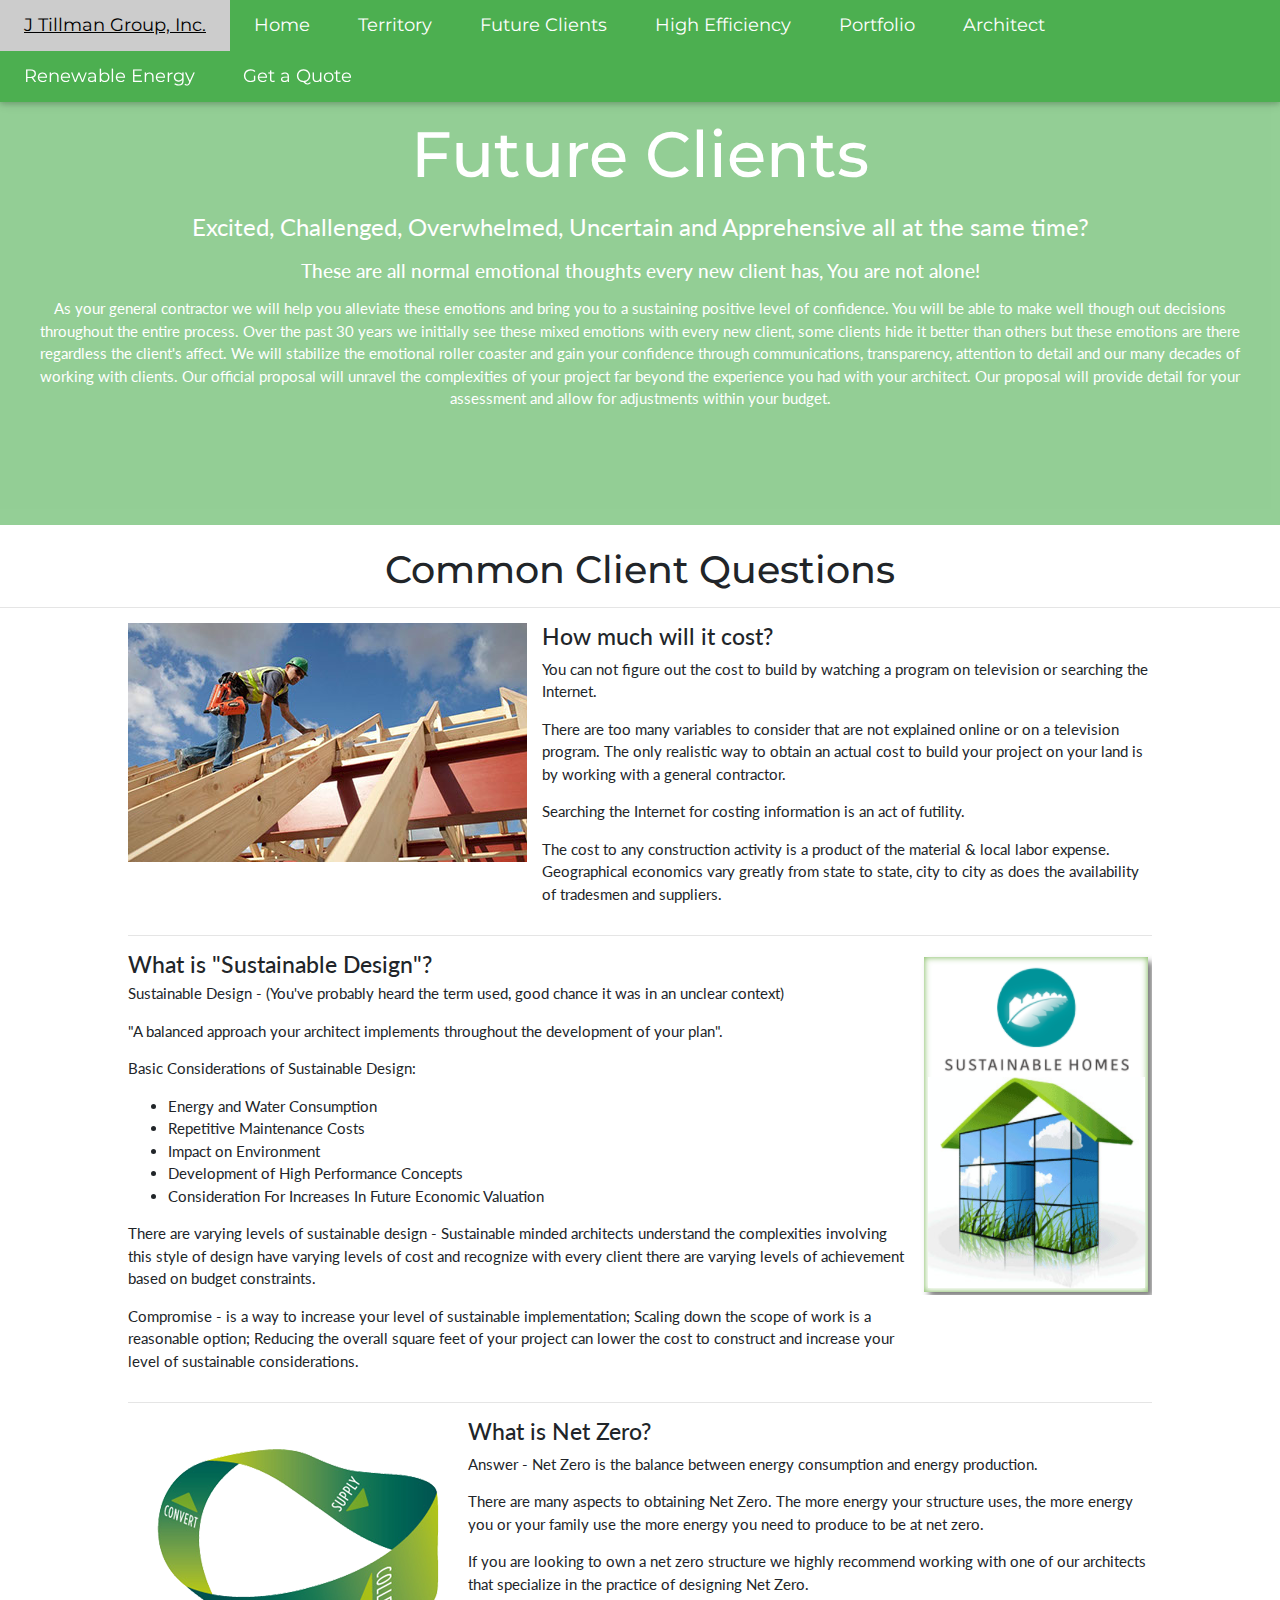
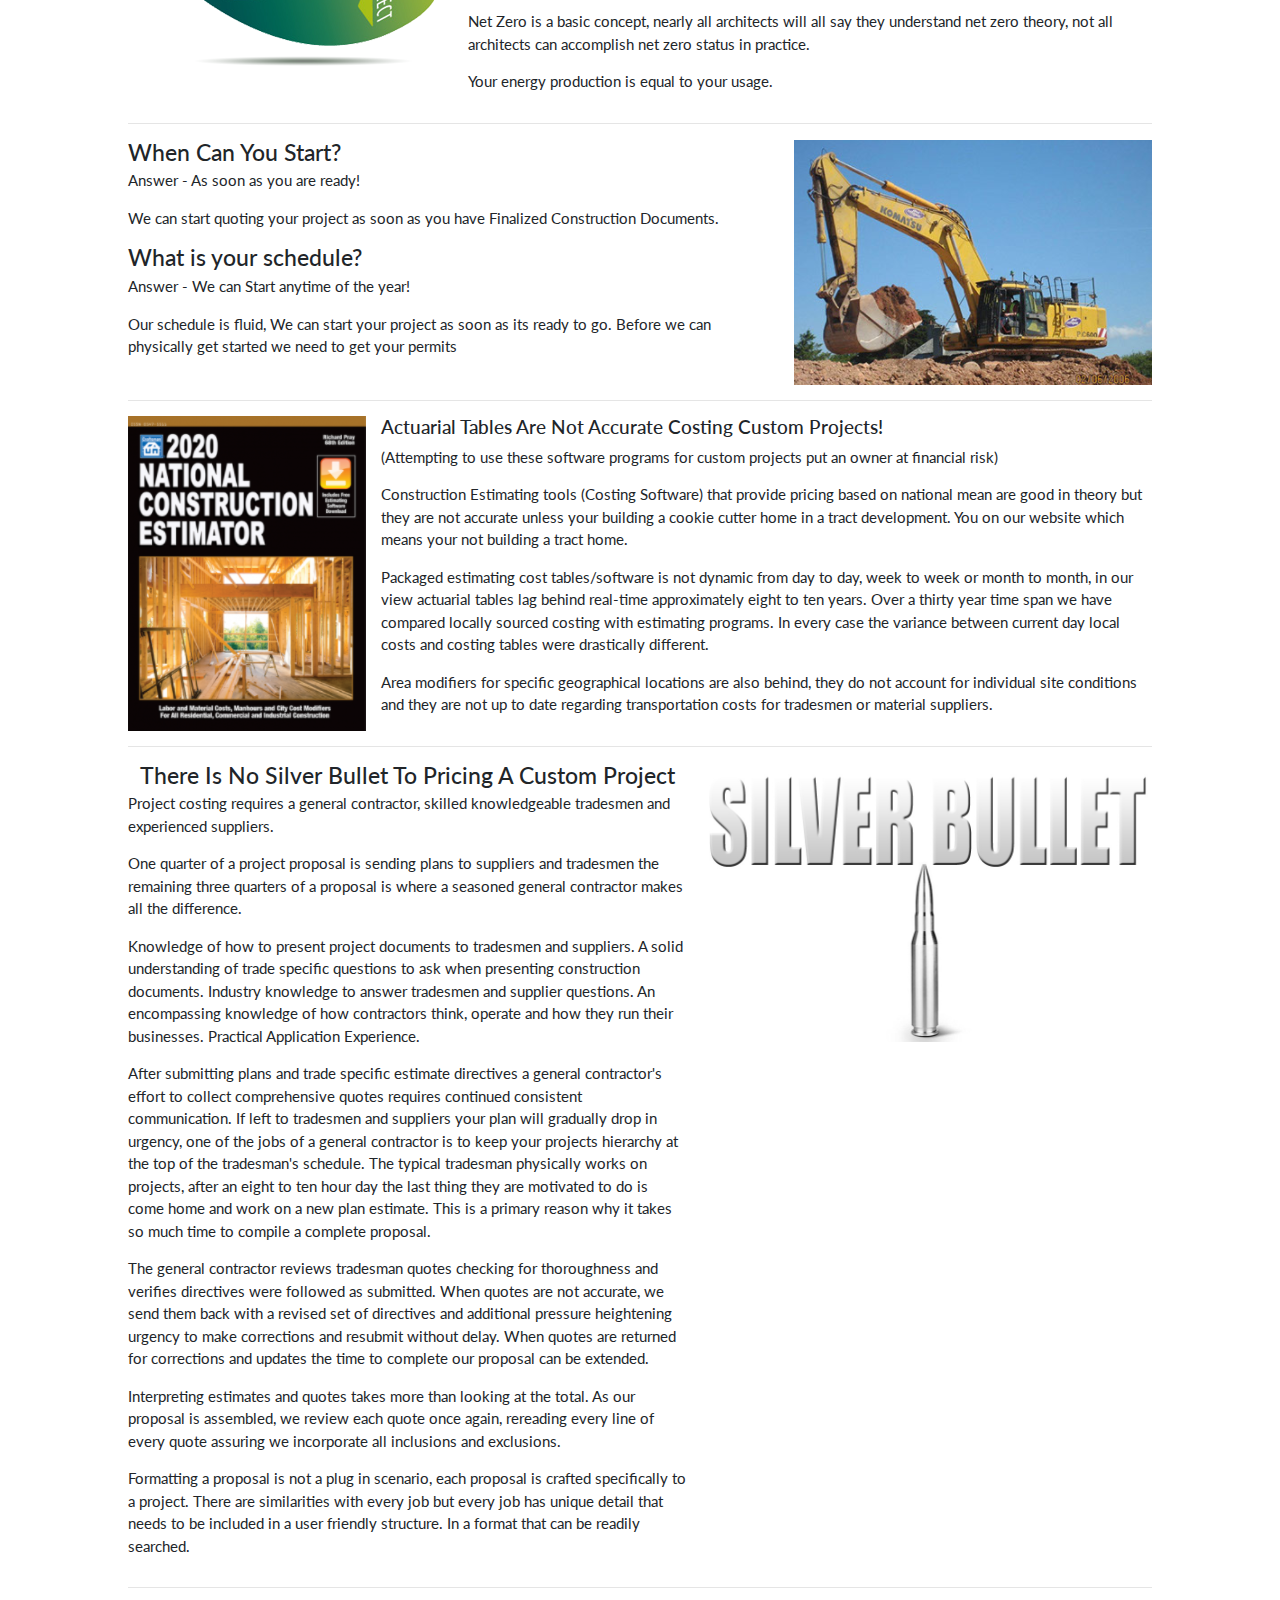
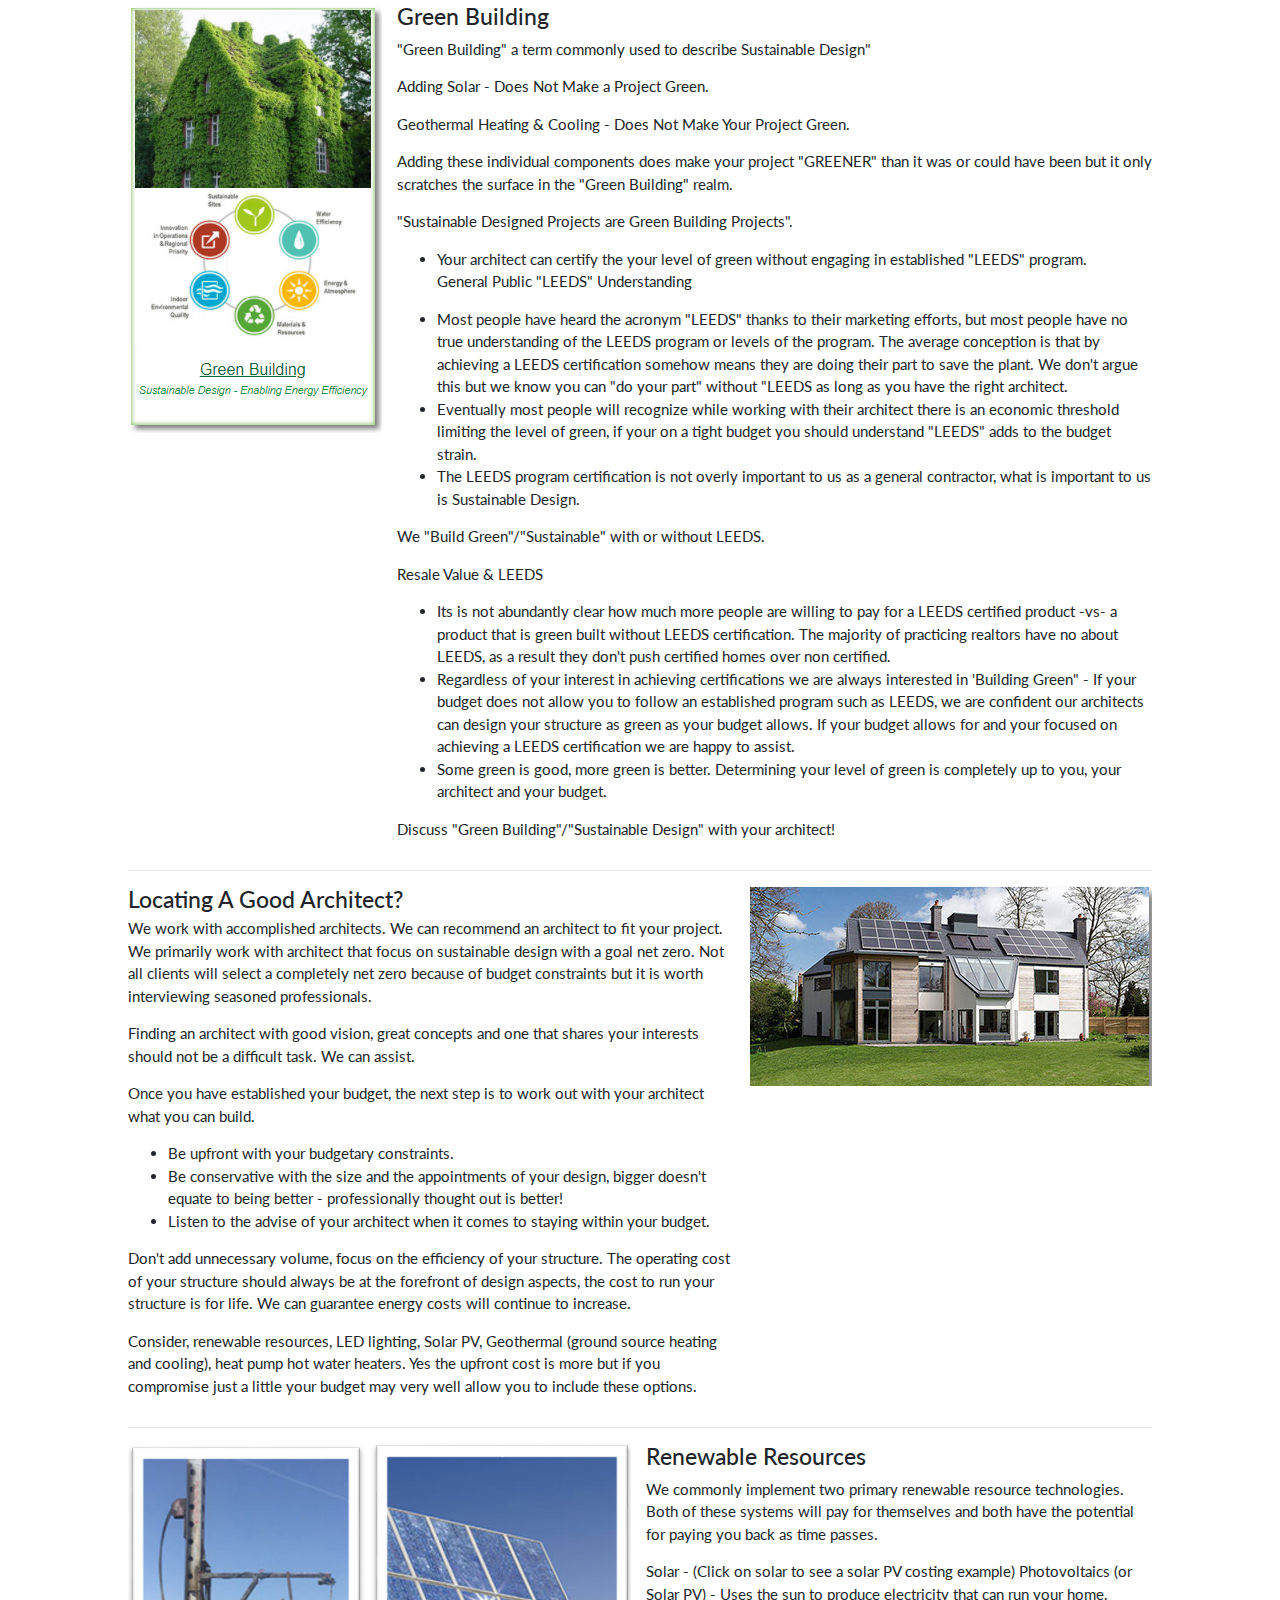
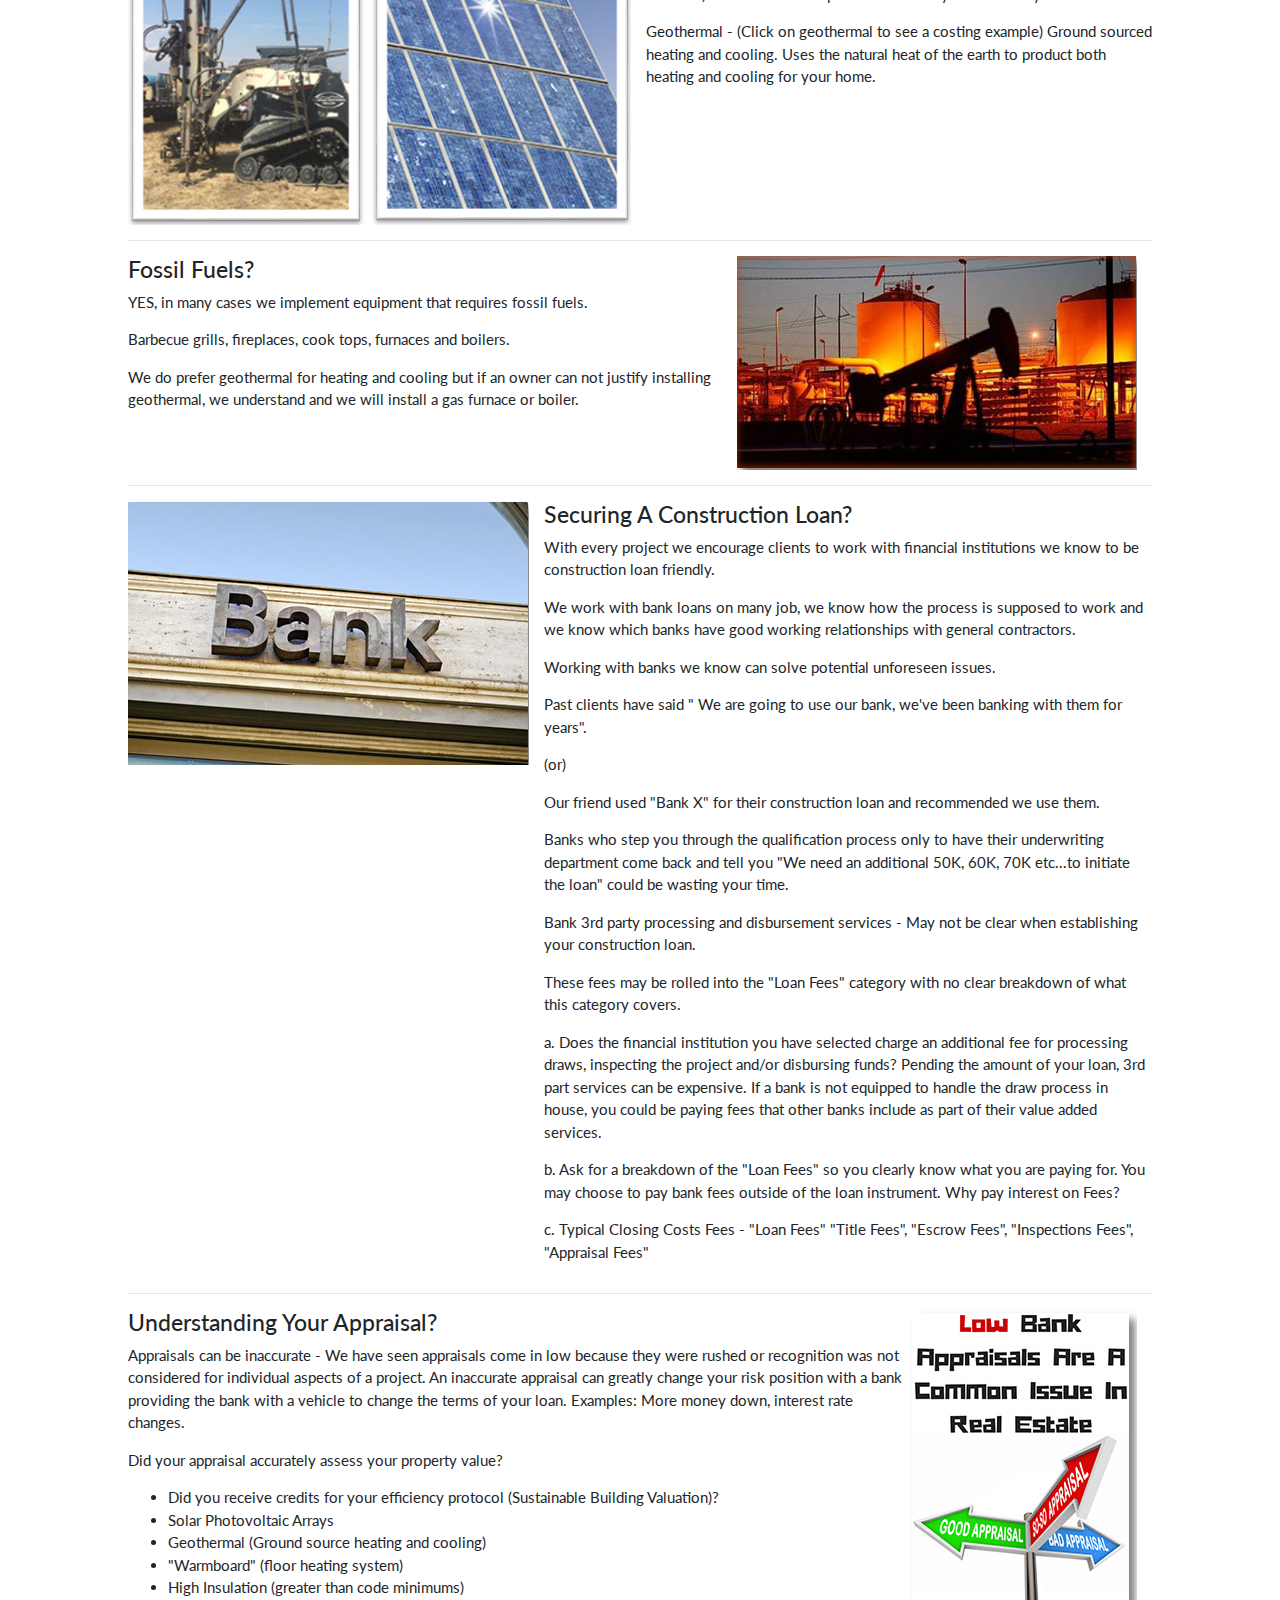
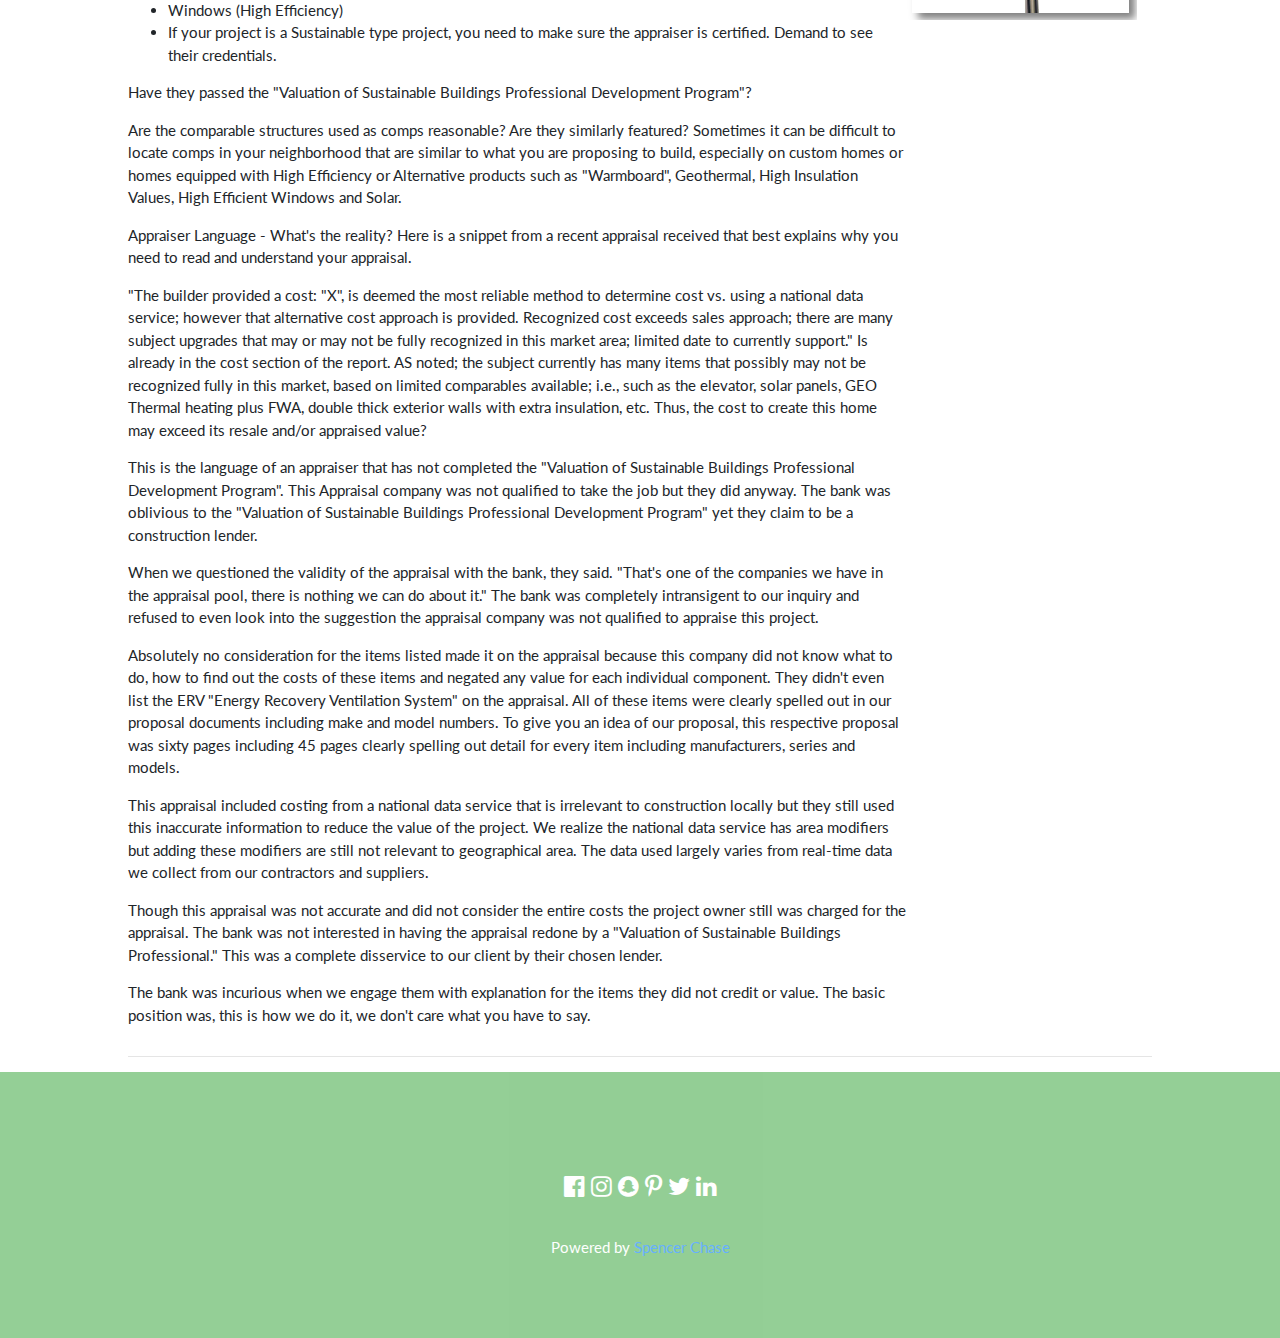
<file: clients.html>
<!DOCTYPE html>
<html lang="en">
<title>J Tillman Group, Inc. | Future Clients</title>
<meta charset="UTF-8">
<meta name="viewport" content="width=device-width, initial-scale=1">
<link rel="stylesheet" href="https://www.w3schools.com/w3css/4/w3.css">
<link rel="stylesheet" href="https://stackpath.bootstrapcdn.com/bootstrap/4.5.2/css/bootstrap.min.css"
    integrity="sha384-JcKb8q3iqJ61gNV9KGb8thSsNjpSL0n8PARn9HuZOnIxN0hoP+VmmDGMN5t9UJ0Z" crossorigin="anonymous">
<script src="https://stackpath.bootstrapcdn.com/bootstrap/4.5.2/js/bootstrap.min.js"
    integrity="sha384-B4gt1jrGC7Jh4AgTPSdUtOBvfO8shuf57BaghqFfPlYxofvL8/KUEfYiJOMMV+rV"
    crossorigin="anonymous"></script>
<link rel="stylesheet" href="https://fonts.googleapis.com/css?family=Lato">
<link rel="stylesheet" href="https://fonts.googleapis.com/css?family=Montserrat">
<link rel="stylesheet" href="https://cdnjs.cloudflare.com/ajax/libs/font-awesome/4.7.0/css/font-awesome.min.css">
<link rel="shortcut icon" href="assets/images/Transparent FavIcon.png">


<style>
    body,
    h1,
    h2,
    h3,
    h4,
    h5,
    h6 {
        font-family: "Lato", sans-serif
    }

    .w3-bar,
    h1,
    button {
        font-family: "Montserrat", sans-serif
    }

    .fa-anchor,
    .fa-coffee {
        font-size: 200px
    }
</style>

<body>

    <!-- Navbar -->
    <div class="w3-top">
        <div class="w3-bar w3-green w3-card w3-left-align w3-large">
            <a class="w3-bar-item w3-button w3-hide-medium w3-hide-large w3-right w3-padding-large w3-hover-white w3-large w3-red"
                href="javascript:void(0);" onclick="myFunction()" title="Toggle Navigation Menu"><i
                    class="fa fa-bars"></i></a>
            <a href="index.html" class="w3-bar-item w3-button w3-padding-large w3-white">J Tillman Group, Inc.</a>
            <a href="index.html" class="w3-bar-item w3-button w3-hide-small w3-padding-large w3-hover-white">Home</a>
            <a href="territory.html" class="w3-bar-item w3-button w3-hide-small w3-padding-large w3-hover-white">Territory</a>
            <a href="clients.html" class="w3-bar-item w3-button w3-hide-small w3-padding-large w3-hover-white">Future
                Clients</a>
            <a href="#" class="w3-bar-item w3-button w3-hide-small w3-padding-large w3-hover-white">High Efficiency</a>
            <a href="portfolio.html"
                class="w3-bar-item w3-button w3-hide-small w3-padding-large w3-hover-white">Portfolio</a>
            <a href="#" class="w3-bar-item w3-button w3-hide-small w3-padding-large w3-hover-white">Architect</a>
            <a href="#" class="w3-bar-item w3-button w3-hide-small w3-padding-large w3-hover-white">Renewable Energy</a>
            <a href="quote.html" class="w3-bar-item w3-button w3-hide-small w3-padding-large w3-hover-white">Get a Quote</a>
        </div>

        <!-- Navbar on small screens -->
        <div id="navDemo" class="w3-bar-block w3-white w3-hide w3-hide-large w3-hide-medium w3-large">
            <a href="index.html" class="w3-bar-item w3-button w3-padding-large">Home</a>
            <a href="territory.html" class="w3-bar-item w3-button w3-padding-large">Territory</a>
            <a href="clients.html" class="w3-bar-item w3-button w3-padding-large">Future Clients</a>
            <a href="#" class="w3-bar-item w3-button w3-padding-large">High Efficiency</a>
            <a href="portfolio.html" class="w3-bar-item w3-button w3-padding-large">Portfolio</a>
            <a href="#" class="w3-bar-item w3-button w3-padding-large">Architect</a>
            <a href="#" class="w3-bar-item w3-button w3-padding-large">Renewable Energy</a>
        </div>
    </div>

    <!-- Header -->
    <header class="w3-container w3-green w3-center w3-opacity" style="padding:100px 16px">
        <h1 class="w3-margin w3-jumbo">Future Clients</h1>
        <p class="w3-xlarge">Excited, Challenged, Overwhelmed, Uncertain and Apprehensive all at the same time?</p>
        <p>
        <h5>These are all normal emotional thoughts every new client has, You are not alone!</h5>
        </p>
        <p>As your general contractor we will help you alleviate these emotions and bring you to a sustaining positive
            level of confidence. You will be able to make well though out decisions throughout the entire process. Over
            the past 30 years we initially see these mixed emotions with every new client, some clients hide it better
            than others but these emotions are there regardless the client's affect. We will stabilize the emotional
            roller coaster and gain your confidence through communications, transparency, attention to detail and our
            many decades of working with clients. Our official proposal will unravel the complexities of your project
            far beyond the experience you had with
            your architect. Our proposal will provide detail for your assessment and allow for adjustments within your
            budget.</p>
    </header>
    <br>
    <h1>
        <bold>
            <center>Common Client Questions</center>
        </bold>
    </h1>

    <hr>
    <!-- Page Content -->

    <div id="mainContainer" style="margin: 0 10% 0 10%;">

        <div class="media">
            <img src="./assets/images/cq1.PNG" class="mr-3" alt="...">
            <div class="media-body">
                <h4 class="mt-0">How much will it cost?</h4>
                <p>You can not figure out the cost to build by watching a program on television or searching the
                    Internet.
                </p>
                <p>There are too many variables to consider that are not explained online or on a television program.
                    The
                    only
                    realistic way to obtain an actual cost to build your project on your land is by working with a
                    general
                    contractor.</p>
                <p>Searching the Internet for costing information is an act of futility.</p>
                <p>The cost to any construction activity is a product of the material & local labor expense.
                    Geographical
                    economics vary greatly from state to state, city to city as does the availability of tradesmen and
                    suppliers.</p>
            </div>
        </div>
        <hr>
        <div class="media">
            <div class="media-body">
                <h4 class="mt-0 mb-1">What is "Sustainable Design"?</h4>
                <p>Sustainable Design - (You've probably heard the term used, good chance it was in an unclear context)
                </p>
                <p>"A balanced approach your architect implements throughout the development of your plan".</p>
                <p>Basic Considerations of Sustainable Design:</p>
                <ul>
                    <li>Energy and Water Consumption</li>
                    <li>Repetitive Maintenance Costs</li>
                    <li>Impact on Environment</li>
                    <li>Development of High Performance Concepts</li>
                    <li>Consideration For Increases In Future Economic Valuation</li>
                </ul>
                <p>There are varying levels of sustainable design - Sustainable minded architects understand the
                    complexities involving this style of design have varying levels of cost and recognize with every
                    client
                    there are varying levels of achievement based on budget constraints.</p>
                <p>Compromise - is a way to increase your level of sustainable implementation; Scaling down the scope of
                    work is a reasonable option; Reducing the overall square feet of your project can lower the cost to
                    construct and increase your level of sustainable considerations.</p>
            </div>
            <img src="./assets/images/cq6.PNG" class="ml-3" alt="...">
        </div>
        <hr>
        <div class="media">
            <img src="./assets/images/cq5.PNG" class="mr-3" alt="...">
            <div class="media-body">
                <h4 class="mt-0">What is Net Zero?</h4>
                <p>Answer - Net Zero is the balance between energy consumption and energy production.</p>
                <p>There are many aspects to obtaining Net Zero. The more energy your structure uses, the more energy
                    you or your family use the more energy you need to produce to be at net zero.</p>
                <p>If you are looking to own a net zero structure we highly recommend working with one of our architects
                    that specialize in the practice of designing Net Zero.</p>
                <p>Net Zero is a basic concept, nearly all architects will all say they understand net zero theory, not
                    all architects can accomplish net zero status in practice.</p>
                <p>Your energy production is equal to your usage.</p>
            </div>
        </div>
        <hr>
        <div class="media">
            <div class="media-body">
                <h4 class="mt-0 mb-1">When Can You Start?</h4>
                <p>Answer - As soon as you are ready!</p>
                <p>We can start quoting your project as soon as you have Finalized Construction Documents.</p>
                <h4 class="mt-0 mb-1">What is your schedule?</h4>
                <p>Answer - We can Start anytime of the year!</p>
                <p>Our schedule is fluid, We can start your project as soon as its ready to go. Before we can physically
                    get started we need to get your permits</p>
            </div>
            <img src="./assets/images/cq4.PNG" class="ml-3" alt="...">
        </div>
        <hr>
        <div class="media">
            <img src="./assets/images/cq3.PNG" class="mr-3" alt="...">
            <div class="media-body">
                <h5 class="mt-0">Actuarial Tables Are Not Accurate Costing Custom Projects!</h5>
                <p>(Attempting to use these software programs for custom projects put an owner at financial risk)</p>
                <p>Construction Estimating tools (Costing Software) that provide pricing based on national mean are good
                    in theory but they are not accurate unless your building a cookie cutter home in a tract
                    development.
                    You on our website which means your not building a tract home.</p>
                <p>Packaged estimating cost tables/software is not dynamic from day to day, week to week or month to
                    month, in our view actuarial tables lag behind real-time approximately eight to ten years. Over a
                    thirty year
                    time span we have compared locally sourced costing with estimating programs. In every case the
                    variance
                    between current day local costs and costing tables were drastically different.</p>
                <p>Area modifiers for specific geographical locations are also behind, they do not account for
                    individual site conditions and they are not up to date regarding transportation costs for tradesmen
                    or material
                    suppliers.</p>
            </div>
        </div>
        <hr>
        <div class="media">
            <div class="media-body">
                <h4 class="mt-0 mb-1" style="text-align: center;">There Is No Silver Bullet To Pricing A Custom Project
                </h4>
                <p>Project costing requires a general contractor, skilled knowledgeable tradesmen and experienced
                    suppliers.</p>
                <p>One quarter of a project proposal is sending plans to suppliers and tradesmen the remaining three
                    quarters of a proposal is where a seasoned general contractor makes all the difference.</p>
                <p>Knowledge of how to present project documents to tradesmen and suppliers. A solid understanding of
                    trade specific questions to ask when presenting construction documents.
                    Industry knowledge to answer tradesmen and supplier questions. An encompassing knowledge of how
                    contractors think, operate and how they run their businesses.
                    Practical Application Experience.</p>
                <p>After submitting plans and trade specific estimate directives a general contractor's effort to
                    collect comprehensive quotes requires continued consistent communication. If left to tradesmen and
                    suppliers your
                    plan will gradually drop in urgency, one of the jobs of a general contractor is to keep your
                    projects hierarchy at the top of the tradesman's schedule. The typical tradesman physically works on
                    projects, after an eight to ten hour day the last thing they are motivated to do is come home and
                    work on a new plan
                    estimate. This is a primary reason why it takes so much time to compile a complete proposal.</p>
                <p>The general contractor reviews tradesman quotes checking for thoroughness and verifies directives
                    were followed as submitted. When quotes are not accurate, we send them back with a revised set of
                    directives and additional pressure heightening urgency to make corrections and resubmit without
                    delay. When quotes
                    are returned for corrections and updates the time to complete our proposal can be extended.</p>
                <p>Interpreting estimates and quotes takes more than looking at the total. As our proposal is assembled,
                    we review each quote once again, rereading every line of every quote assuring we incorporate all
                    inclusions and exclusions.</p>
                <p>Formatting a proposal is not a plug in scenario, each proposal is crafted specifically to a project.
                    There are similarities with every job but every job has unique detail that needs to be included in a
                    user
                    friendly structure. In a format that can be readily searched.</p>
            </div>
            <img src="./assets/images/cq2.PNG" class="ml-3" alt="...">
        </div>
        <hr>
        <div class="media">
            <img src="./assets/images/cq7.PNG" class="mr-3" alt="...">
            <div class="media-body">
                <h4 class="mt-0">Green Building</h4>
                <p>"Green Building" a term commonly used to describe Sustainable Design"</p>
                <p>Adding Solar - Does Not Make a Project Green.</p>
                <p>Geothermal Heating & Cooling - Does Not Make Your Project Green.</p>
                <p> Adding these individual components does make your project "GREENER" than it was or could have been
                    but it only scratches the surface in the "Green Building" realm.</p>
                <p>"Sustainable Designed Projects are Green Building Projects".</p>
                <ul>
                    <li>Your architect can certify the your level of green without engaging in established "LEEDS"
                        program.</li>
                    <p> General Public "LEEDS" Understanding</p>
                    <li> Most people have heard the acronym "LEEDS" thanks to their marketing efforts, but most people
                        have no true understanding of the LEEDS program or levels of the program. The average conception
                        is that by achieving a LEEDS certification somehow means they are doing their part to save the
                        plant. We
                        don't argue this but we know you can "do your part" without "LEEDS as long as you have the right
                        architect.</li>
                    <li>Eventually most people will recognize while working with their architect there is an economic
                        threshold limiting the level of green, if your on a tight budget you should understand "LEEDS"
                        adds to the
                        budget strain.</li>
                    <li> The LEEDS program certification is not overly important to us as a general contractor, what is
                        important to us is Sustainable Design.</li>
                </ul>
                <p>We "Build Green"/"Sustainable" with or without LEEDS.</p>
                <p> Resale Value & LEEDS</p>
                <ul>
                    <li>Its is not abundantly clear how much more people are willing to pay for a LEEDS certified
                        product -vs- a product that is green built without LEEDS certification. The majority of
                        practicing realtors
                        have no about LEEDS, as a result they don't push certified homes over non certified.</li>
                    <li>Regardless of your interest in achieving certifications we are always interested in 'Building
                        Green" - If your budget does not allow you to follow an established program such as LEEDS, we
                        are
                        confident our architects can design your structure as green as your budget allows. If your
                        budget allows for
                        and your focused on achieving a LEEDS certification we are happy to assist.</li>
                    <li>Some green is good, more green is better. Determining your level of green is completely up to
                        you, your
                        architect and your budget.</li>
                </ul>
                <p>Discuss "Green Building"/"Sustainable Design" with your architect!</p>
            </div>
        </div>
        <hr>
        <div class="media">
            <div class="media-body">
                <h4 class="mt-0 mb-1">Locating A Good Architect?</h4>
                <p>We work with accomplished architects. We can recommend an architect to fit your project. We primarily
                    work with architect that focus on sustainable design with a goal net zero. Not all clients will
                    select a
                    completely net zero because of budget constraints but it is worth interviewing seasoned
                    professionals.</p>
                <p>Finding an architect with good vision, great concepts and one that shares your interests should not
                    be a
                    difficult task. We can assist.</p>
                <p>Once you have established your budget, the next step is to work out with your architect what you can
                    build.</p>
                <ul>
                    <li>Be upfront with your budgetary constraints.</li>
                    <li>Be conservative with the size and the appointments of your design, bigger doesn't equate to
                        being better - professionally thought out is better!</li>
                    <li>Listen to the advise of your architect when it comes to staying within your budget.</li>
                </ul>
                <p>Don't add unnecessary volume, focus on the efficiency of your structure. The operating cost of your
                    structure should always be at the forefront of design aspects, the cost to run your structure is for
                    life. We can guarantee energy costs will continue to increase.</p>
                <p>Consider, renewable resources, LED lighting, Solar PV, Geothermal (ground source heating and
                    cooling),
                    heat pump hot water heaters. Yes the upfront cost is more but if you compromise just a little your
                    budget may very well allow you to include these options.</p>
            </div>
            <img src="./assets/images/cq8.PNG" class="ml-3" alt="...">
        </div>
        <hr>
        <div class="media">
            <img src="./assets/images/cq9.PNG" class="mr-3" alt="...">
            <div class="media-body">
                <h4 class="mt-0">Renewable Resources</h4>
                <p>We commonly implement two primary renewable resource technologies. Both of these systems will pay for
                    themselves and both have the potential for paying you back as time passes.</p>
                <p>Solar - (Click on solar to see a solar PV costing example) Photovoltaics (or Solar PV) - Uses the sun
                    to produce electricity that can run your home.</p>
                <p>Geothermal - (Click on geothermal to see a costing example) Ground sourced heating and cooling. Uses
                    the natural heat of the earth to product both heating and cooling for your home.</p>
            </div>
        </div>
        <hr>
        <div class="media">

            <div class="media-body">
                <h4 class="mt-0">Fossil Fuels?</h4>
                <p>YES, in many cases we implement equipment that requires fossil fuels.</p>
                <p>Barbecue grills, fireplaces, cook tops, furnaces and boilers.</p>
                <p>We do prefer geothermal for heating and cooling but if an owner can not justify installing
                    geothermal,
                    we understand and we will install a gas furnace or boiler.</p>
            </div>
            <img src="./assets/images/cq11.PNG" class="mr-3" alt="...">
        </div>
        <hr>
        <div class="media">
            <img src="./assets/images/cq12.PNG" class="mr-3" alt="...">
            <div class="media-body">
                <h4 class="mt-0">Securing A Construction Loan?</h4>
                <p>With every project we encourage clients to work with financial institutions we know to be
                    construction
                    loan friendly.</p>
                <p>We work with bank loans on many job, we know how the process is supposed to work and we know which
                    banks
                    have good working relationships with general contractors.</p>
                <p> Working with banks we know can solve potential unforeseen issues.</p>
                <p> Past clients have said " We are going to use our bank, we've been banking with them for years".</p>
                <p>(or)</p>
                <p> Our friend used "Bank X" for their construction loan and recommended we use them.</p>
                <p> Banks who step you through the qualification process only to have their underwriting department come
                    back and tell you "We need an additional 50K, 60K, 70K etc...to initiate the loan" could be wasting
                    your
                    time.</p>
                <p> Bank 3rd party processing and disbursement services - May not be clear when establishing your
                    construction loan.</p>
                <p> These fees may be rolled into the "Loan Fees" category with no clear breakdown of what this category
                    covers.</p>
                <p> a. Does the financial institution you have selected charge an additional fee for processing draws,
                    inspecting the project and/or disbursing funds? Pending the amount of your loan, 3rd part services
                    can
                    be expensive. If a bank is not equipped to handle the draw process in house, you could be paying
                    fees that other banks
                    include as part of their value added services.</p>
                <p> b. Ask for a breakdown of the "Loan Fees" so you clearly know what you are paying for. You may
                    choose to
                    pay bank fees outside of the loan instrument. Why pay interest on Fees?</p>
                <p> c. Typical Closing Costs Fees - "Loan Fees" "Title Fees", "Escrow Fees", "Inspections Fees",
                    "Appraisal
                    Fees"</p>
            </div>
        </div>
        <hr>
        <div class="media">

            <div class="media-body">
                <h4 class="mt-0">Understanding Your Appraisal?</h4>
                <p>Appraisals can be inaccurate - We have seen appraisals come in low because they were rushed or
                recognition was not considered for individual aspects of a project. An inaccurate appraisal can greatly
                change your risk position with a bank providing the bank with a vehicle to change the terms of your
                loan. Examples: More money down, interest rate changes.</p>



               <p>Did your appraisal accurately assess your property value?</p>

<ul>
                <li>Did you receive credits for your efficiency protocol (Sustainable Building Valuation)?</li>
                    <li> Solar Photovoltaic Arrays</li>
                        <li> Geothermal (Ground source heating and cooling)</li>
                            <li> "Warmboard" (floor heating system)</li>
                                <li> High Insulation (greater than code minimums)</li>
                                    <li> Windows (High Efficiency)</li>


                                        <li> If your project is a Sustainable type project, you need to make sure the appraiser is certified. Demand
                to see their credentials.</li>
            </ul>

            <p> Have they passed the "Valuation of Sustainable Buildings Professional Development Program"?</p>





                <p>   Are the comparable structures used as comps reasonable? Are they similarly featured?
                Sometimes it can be difficult to locate comps in your neighborhood that are similar to what you are
                proposing to build, especially on custom homes or homes equipped with High Efficiency or Alternative
                products such as "Warmboard", Geothermal, High Insulation Values, High Efficient Windows and Solar.</p>





                <p>  Appraiser Language - What's the reality? Here is a snippet from a recent appraisal received that best
                explains why you need to read and understand your appraisal.</p>



                <p>  "The builder provided a cost: "X", is deemed the most reliable method to determine cost vs. using a
                national data service; however that alternative cost approach is provided. Recognized cost exceeds sales
                approach; there are many subject upgrades that may or may not be fully recognized in this market area;
                limited date to currently support." Is already in the cost section of the report. AS noted; the subject
                currently has many items that possibly may not be recognized fully in this market, based on limited
                comparables available; i.e., such as the elevator, solar panels, GEO Thermal heating plus FWA, double
                thick exterior walls with extra insulation, etc. Thus, the cost to create this home may exceed its
                resale and/or appraised value?</p>



                <p>  This is the language of an appraiser that has not completed the "Valuation of Sustainable Buildings
                Professional Development Program". This Appraisal company was not qualified to take the job but they did
                anyway. The bank was oblivious to the "Valuation of Sustainable Buildings Professional Development
                Program" yet they claim to be a construction lender.</p>

                <p>  When we questioned the validity of the appraisal with the bank, they said. "That's one of the companies
                we have in the appraisal pool, there is nothing we can do about it." The bank was completely
                intransigent to our inquiry and refused to even look into the suggestion the appraisal company was not
                qualified to appraise this project.</p>

                <p>  Absolutely no consideration for the items listed made it on the appraisal because this company did not
                know what to do, how to find out the costs of these items and negated any value for each individual
                component. They didn't even list the ERV "Energy Recovery Ventilation System" on the appraisal. All of
                these items were clearly spelled out in our proposal documents including make and model numbers. To give
                you an idea of our proposal, this respective proposal was sixty pages including 45 pages clearly
                spelling out detail for every item including manufacturers, series and models.</p>



                <p> This appraisal included costing from a national data service that is irrelevant to construction locally
                but they still used this inaccurate information to reduce the value of the project. We realize the
                national data service has area modifiers but adding these modifiers are still not relevant to
                geographical area. The data used largely varies from real-time data we collect from our contractors and
                suppliers.</p>



                <p> Though this appraisal was not accurate and did not consider the entire costs the project owner still was
                charged for the appraisal. The bank was not interested in having the appraisal redone by a "Valuation of
                Sustainable Buildings Professional." This was a complete disservice to our client by their chosen
                lender.</p>

                <p> The bank was incurious when we engage them with explanation for the items they did not credit or value.
                The basic position was, this is how we do it, we don't care what you have to say.</p>
            </div>
            <img src="./assets/images/cq13.PNG" class="mr-3" alt="...">
        </div>
        <hr>











    </div>

    <footer class="w3-container w3-green w3-padding-64 w3-center w3-opacity">
        <div class="w3-xlarge w3-padding-32">
            <i class="fa fa-facebook-official w3-hover-opacity"></i>
            <i class="fa fa-instagram w3-hover-opacity"></i>
            <i class="fa fa-snapchat w3-hover-opacity"></i>
            <i class="fa fa-pinterest-p w3-hover-opacity"></i>
            <i class="fa fa-twitter w3-hover-opacity"></i>
            <i class="fa fa-linkedin w3-hover-opacity"></i>
        </div>
        <p>Powered by <a href="https://spencerchase1991.github.io/spencerchase/#home" target="_blank"> Spencer Chase</a>
        </p>
    </footer>
</file>
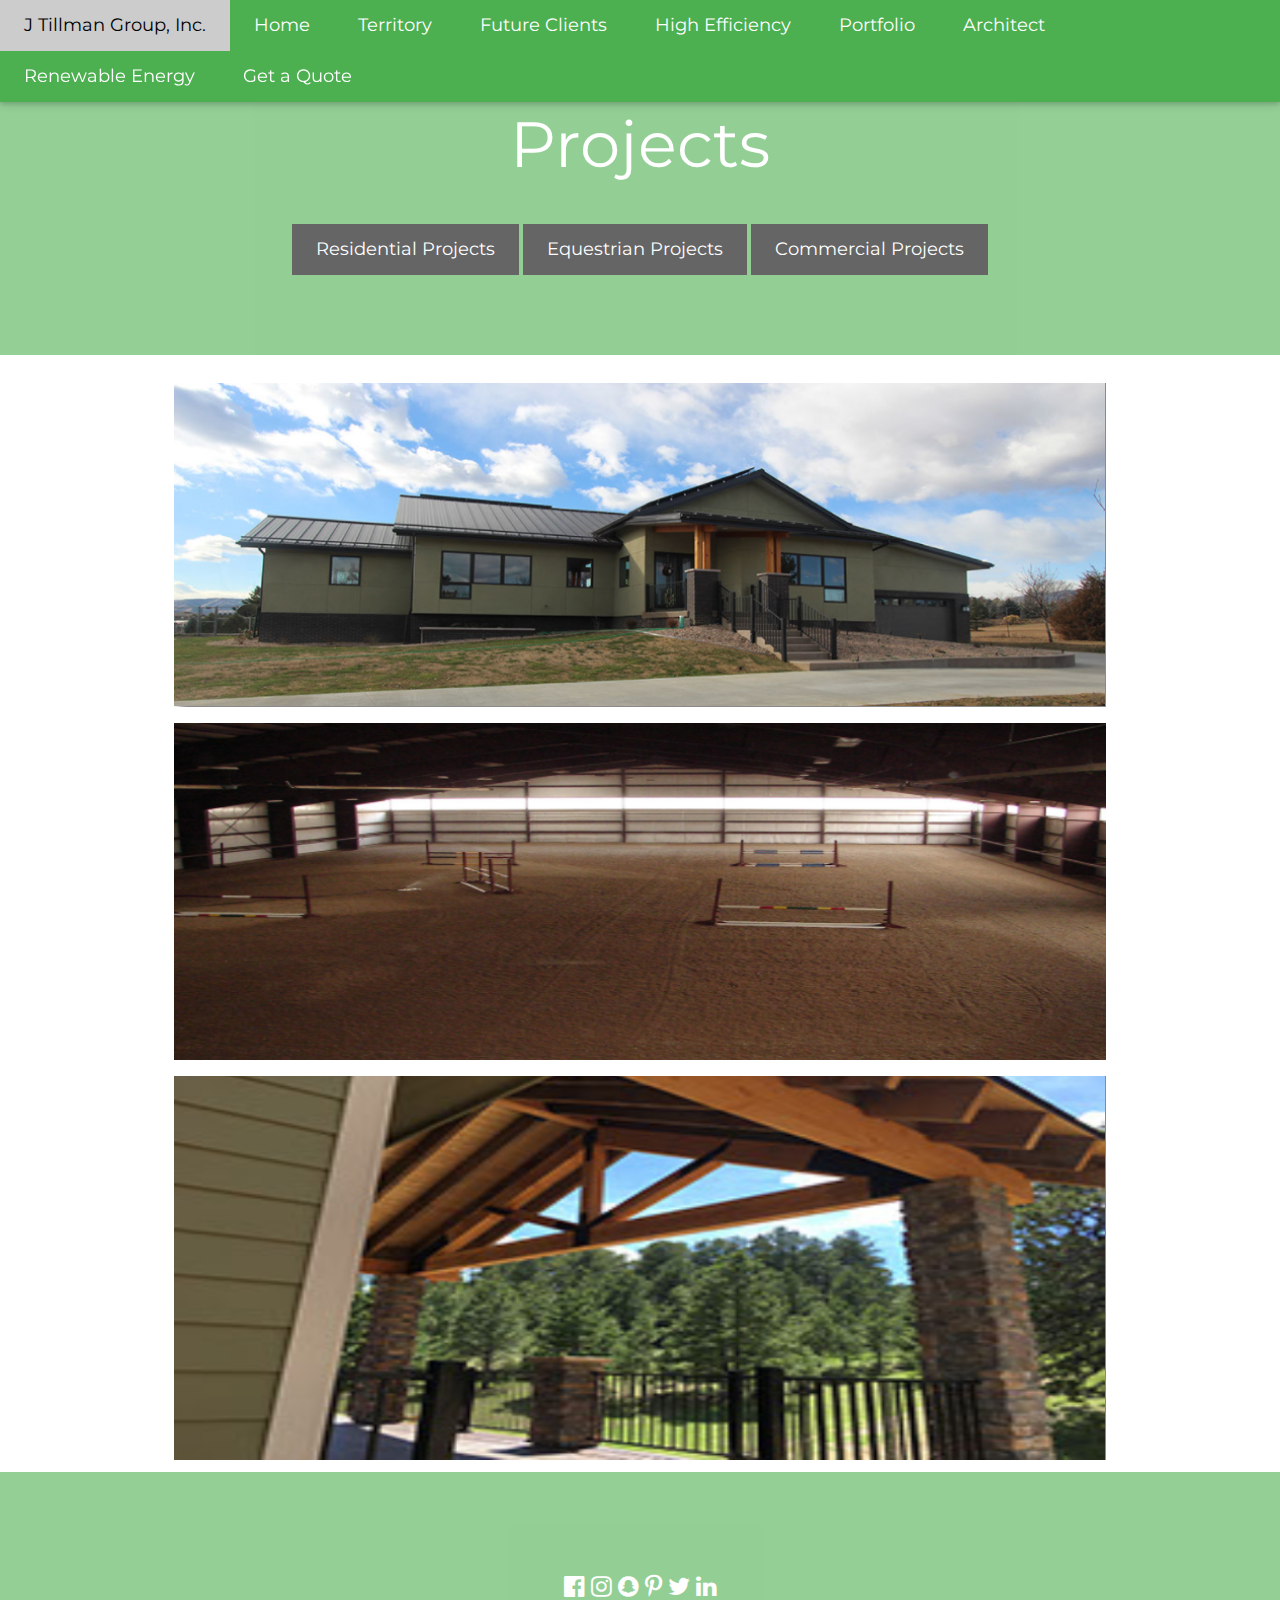
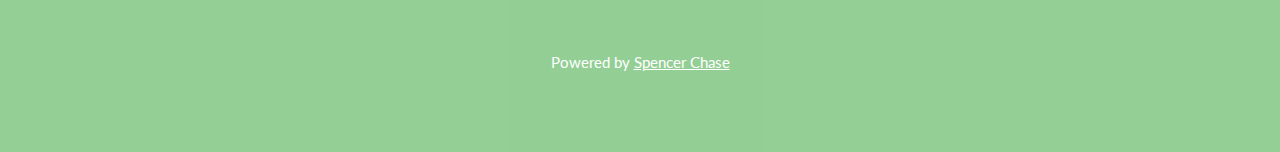
<file: portfolio.html>
<!DOCTYPE html>
<html lang="en">
<title>J Tillman Group, Inc. | Portfolio</title>
<meta charset="UTF-8">
<meta name="viewport" content="width=device-width, initial-scale=1">
<link rel="stylesheet" href="https://www.w3schools.com/w3css/4/w3.css">
<link rel="stylesheet" href="https://fonts.googleapis.com/css?family=Lato">
<link rel="stylesheet" href="https://fonts.googleapis.com/css?family=Montserrat">
<link rel="stylesheet" href="https://cdnjs.cloudflare.com/ajax/libs/font-awesome/4.7.0/css/font-awesome.min.css">
<link rel="shortcut icon" href="assets/images/Transparent FavIcon.png">

<style>
    body,
    h1,
    h2,
    h3,
    h4,
    h5,
    h6 {
        font-family: "Lato", sans-serif
    }

    .w3-bar,
    h1,
    button {
        font-family: "Montserrat", sans-serif
    }

    .fa-anchor,
    .fa-coffee {
        font-size: 200px
    }
</style>

<body>

    <!-- Navbar -->
    <div class="w3-top">
        <div class="w3-bar w3-green w3-card w3-left-align w3-large">
            <a class="w3-bar-item w3-button w3-hide-medium w3-hide-large w3-right w3-padding-large w3-hover-white w3-large w3-red"
                href="javascript:void(0);" onclick="myFunction()" title="Toggle Navigation Menu"><i
                    class="fa fa-bars"></i></a>
            <a href="index.html" class="w3-bar-item w3-button w3-padding-large w3-white">J Tillman Group, Inc.</a>
            <a href="index.html" class="w3-bar-item w3-button w3-hide-small w3-padding-large w3-hover-white">Home</a>
            <a href="territory.html" class="w3-bar-item w3-button w3-hide-small w3-padding-large w3-hover-white">Territory</a>
            <a href="clients.html" class="w3-bar-item w3-button w3-hide-small w3-padding-large w3-hover-white">Future Clients</a>
            <a href="#" class="w3-bar-item w3-button w3-hide-small w3-padding-large w3-hover-white">High Efficiency</a>
            <a href="portfolio.html" class="w3-bar-item w3-button w3-hide-small w3-padding-large w3-hover-white">Portfolio</a>
            <a href="#" class="w3-bar-item w3-button w3-hide-small w3-padding-large w3-hover-white">Architect</a>
            <a href="#" class="w3-bar-item w3-button w3-hide-small w3-padding-large w3-hover-white">Renewable Energy</a>
            <a href="quote.html" class="w3-bar-item w3-button w3-hide-small w3-padding-large w3-hover-white">Get a Quote</a>
        </div>

        <!-- Navbar on small screens -->
        <div id="navDemo" class="w3-bar-block w3-white w3-hide w3-hide-large w3-hide-medium w3-large">
            <a href="index.html" class="w3-bar-item w3-button w3-padding-large">Home</a>
            <a href="territory.html" class="w3-bar-item w3-button w3-padding-large">Territory</a>
            <a href="clients.html" class="w3-bar-item w3-button w3-padding-large">Future Clients</a>
            <a href="#" class="w3-bar-item w3-button w3-padding-large">High Efficiency</a>
            <a href="portfolio.html" class="w3-bar-item w3-button w3-padding-large">Portfolio</a>
            <a href="#" class="w3-bar-item w3-button w3-padding-large">Architect</a>
            <a href="#" class="w3-bar-item w3-button w3-padding-large">Renewable Energy</a>
        </div>
    </div>

    <!-- Header -->
    <header class="w3-container w3-green w3-center w3-opacity" style="padding:80px 16px">
        <h1 class="w3-margin w3-jumbo">Projects</h1>
        <button class="w3-button w3-black w3-padding-large w3-large w3-margin-top">Residential Projects</button>
        <button class="w3-button w3-black w3-padding-large w3-large w3-margin-top">Equestrian Projects</button>
        <button class="w3-button w3-black w3-padding-large w3-large w3-margin-top">Commercial Projects</button>
    </header>

<!-- Page content -->
<div class="w3-content w3-padding-large w3-margin-top" id="portfolio">

  <!-- Images (Portfolio) -->
  <img src="./assets/images/res.PNG" alt="Ocean" class="w3-image" width="1000" height="500">
  <img src="./assets/images/equ.PNG" alt="Ocean II" class="w3-image w3-margin-top" width="1000" height="500">
  <img src="./assets/images/com.PNG" alt="Falls" class="w3-image w3-margin-top" width="1000" height="500">

  </div>

  <footer class="w3-container w3-green w3-padding-64 w3-center w3-opacity">
    <div class="w3-xlarge w3-padding-32">
        <i class="fa fa-facebook-official w3-hover-opacity"></i>
        <i class="fa fa-instagram w3-hover-opacity"></i>
        <i class="fa fa-snapchat w3-hover-opacity"></i>
        <i class="fa fa-pinterest-p w3-hover-opacity"></i>
        <i class="fa fa-twitter w3-hover-opacity"></i>
        <i class="fa fa-linkedin w3-hover-opacity"></i>
    </div>
    <p>Powered by <a href="https://spencerchase1991.github.io/spencerchase/#home" target="_blank"> Spencer Chase</a></p>
</footer>
</file>
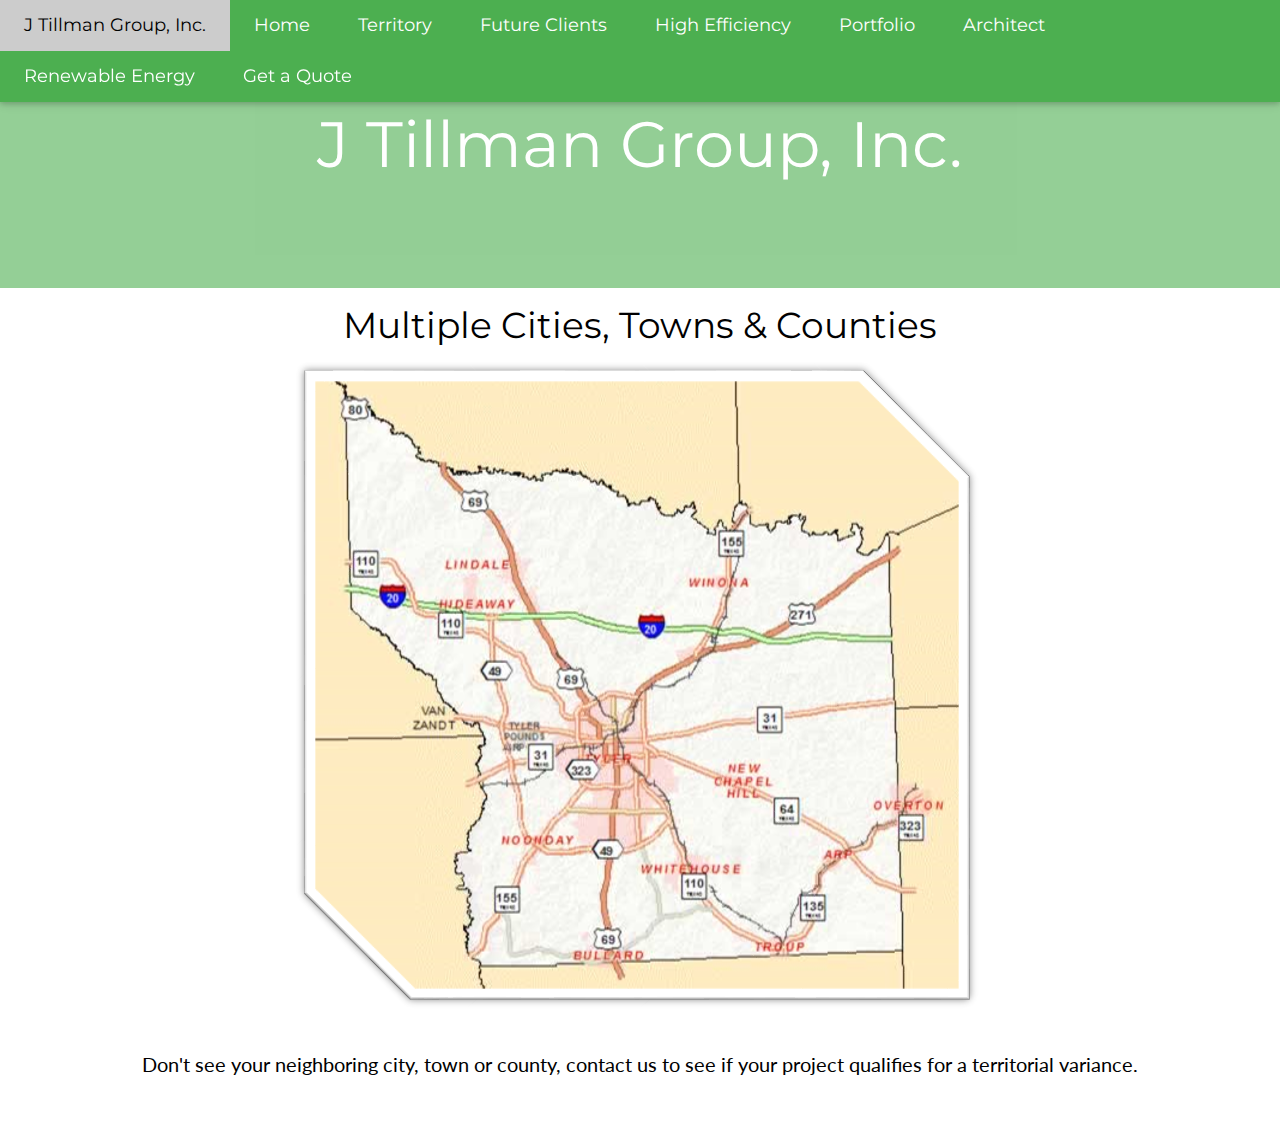
<file: territory.html>
<!DOCTYPE html>
<html lang="en">
<title>J Tillman Group, Inc.</title>
<meta charset="UTF-8">
<meta name="viewport" content="width=device-width, initial-scale=1">
<link rel="stylesheet" href="https://www.w3schools.com/w3css/4/w3.css">
<link rel="stylesheet" href="https://fonts.googleapis.com/css?family=Lato">
<link rel="stylesheet" href="https://fonts.googleapis.com/css?family=Montserrat">
<link rel="stylesheet" href="https://cdnjs.cloudflare.com/ajax/libs/font-awesome/4.7.0/css/font-awesome.min.css">
<link rel="shortcut icon" href="assets/images/Transparent FavIcon.png">
<link rel="stylesheet" type="text/css" href="./assets/css/styleTerritory.css">

<style>
    body,
    h1,
    h2,
    h3,
    h4,
    h5,
    h6 {
        font-family: "Lato", sans-serif
    }

    .w3-bar,
    h1,
    button {
        font-family: "Montserrat", sans-serif
    }

    .fa-anchor,
    .fa-coffee {
        font-size: 200px
    }
</style>

<body>

    <!-- Navbar -->
    <div class="w3-top">
        <div class="w3-bar w3-green w3-card w3-left-align w3-large">
            <a class="w3-bar-item w3-button w3-hide-medium w3-hide-large w3-right w3-padding-large w3-hover-white w3-large w3-red"
                href="javascript:void(0);" onclick="myFunction()" title="Toggle Navigation Menu"><i
                    class="fa fa-bars"></i></a>
            <a href="index.html" class="w3-bar-item w3-button w3-padding-large w3-white">J Tillman Group, Inc.</a>
            <a href="index.html" class="w3-bar-item w3-button w3-hide-small w3-padding-large w3-hover-white">Home</a>
            <a href="territory.html" class="w3-bar-item w3-button w3-hide-small w3-padding-large w3-hover-white">Territory</a>
            <a href="clients.html" class="w3-bar-item w3-button w3-hide-small w3-padding-large w3-hover-white">Future
                Clients</a>
            <a href="#" class="w3-bar-item w3-button w3-hide-small w3-padding-large w3-hover-white">High Efficiency</a>
            <a href="portfolio.html"
                class="w3-bar-item w3-button w3-hide-small w3-padding-large w3-hover-white">Portfolio</a>
            <a href="#" class="w3-bar-item w3-button w3-hide-small w3-padding-large w3-hover-white">Architect</a>
            <a href="#" class="w3-bar-item w3-button w3-hide-small w3-padding-large w3-hover-white">Renewable Energy</a>
            <a href="quote.html" class="w3-bar-item w3-button w3-hide-small w3-padding-large w3-hover-white">Get a Quote</a>
        </div>

        <!-- Navbar on small screens -->
        <div id="navDemo" class="w3-bar-block w3-white w3-hide w3-hide-large w3-hide-medium w3-large">
            <a href="index.html" class="w3-bar-item w3-button w3-padding-large">Home</a>
            <a href="territory.html" class="w3-bar-item w3-button w3-padding-large">Territory</a>
            <a href="clients.html" class="w3-bar-item w3-button w3-padding-large">Future Clients</a>
            <a href="#" class="w3-bar-item w3-button w3-padding-large">High Efficiency</a>
            <a href="portfolio.html" class="w3-bar-item w3-button w3-padding-large">Portfolio</a>
            <a href="#" class="w3-bar-item w3-button w3-padding-large">Architect</a>
            <a href="#" class="w3-bar-item w3-button w3-padding-large">Renewable Energy</a>
        </div>
    </div>

    <!-- Header -->
    <header class="w3-container w3-green w3-center w3-opacity" style="padding:80px 16px">
        <h1 class="w3-margin w3-jumbo">J Tillman Group, Inc.</h1>
    </header>

    <!-- page content -->
    <div class="responsive-blog-post">
        <div class="individual-post">
            <center> <h1>Multiple Cities, Towns & Counties</h1>
          <img src="./assets/images/map.PNG">
          <h4> Don't see your neighboring city, town or county, contact us to see if your project qualifies for a territorial variance.</h4>
          </center>
        </div>
      </div>
</file>
<file: assets/css/styleTerritory.css>
.responsive-blog-post {
    margin-bottom: 4rem;
  }
  
  .responsive-blog-post p {
    color: #8a8a8a;
  }
  
  .responsive-blog-post .button {
    padding: 0.85rem 3rem;
    background: #1779ba;
  }
  
  .responsive-blog-post .button:hover {
    background-color: #146aa3;
    transition: color 0.3s ease-in;
  }
  
  .responsive-blog-post .individual-post {
    margin-bottom: 4rem;
  }
  
  .responsive-blog-post h4 {
    margin-bottom: 0;
  }
  
  .responsive-blog-post h4:hover {
    text-decoration: underline;
    transition: color 0.3s ease-in;
  }
  
  @media screen and (max-width: 39.9375em) {
    .responsive-blog-post h4 {
      font-size: 1.5rem;
    }
  }
  
  .responsive-blog-post img {
    margin-bottom: 1.5rem;
  }
  
  .responsive-blog-post .date {
    font-size: 0.8rem;
    color: #8a8a8a;
  }
</file>
